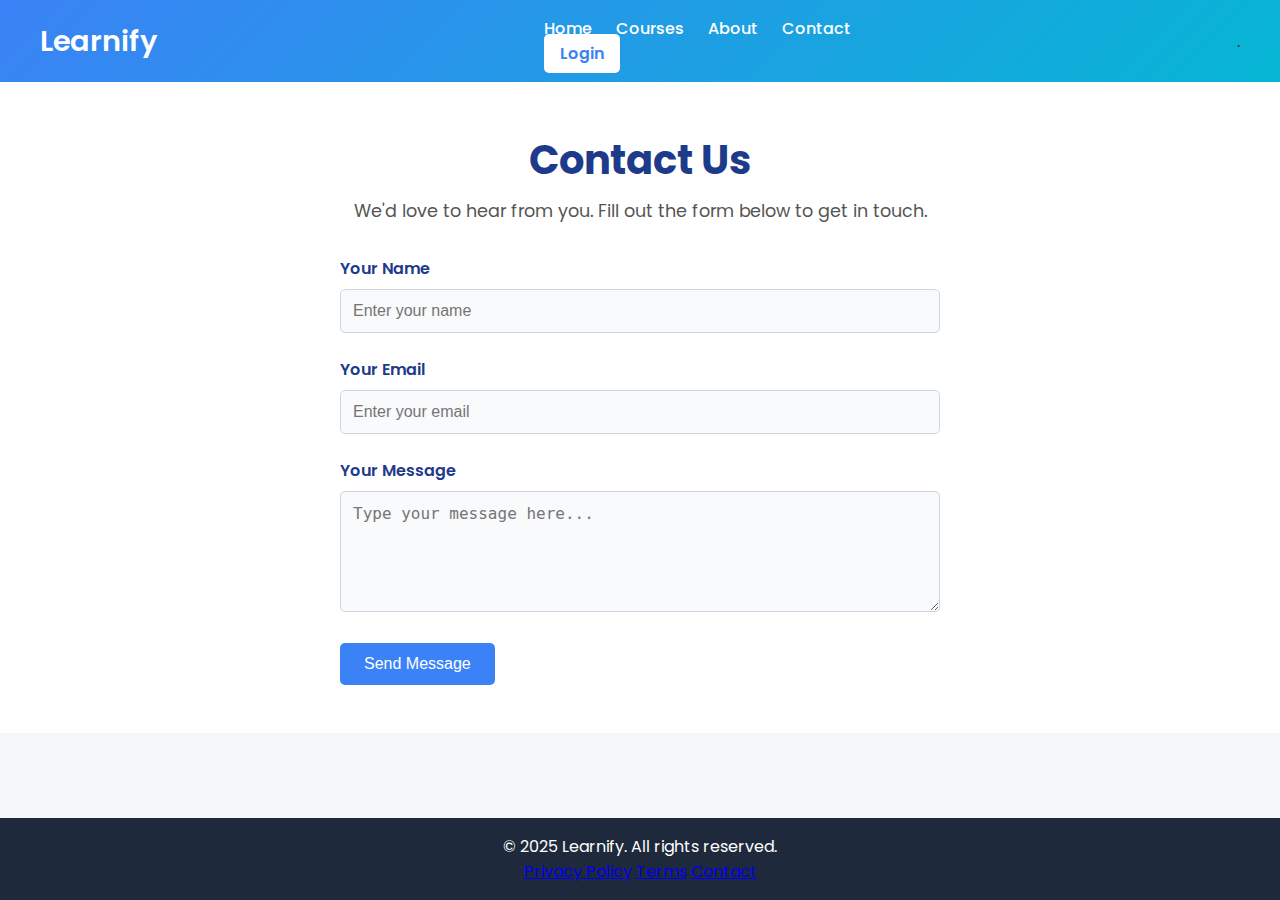
<file: contact.html>
<!DOCTYPE html>
<html lang="en">
<head>
  <meta charset="UTF-8" />
  <meta name="viewport" content="width=device-width, initial-scale=1.0"/>
  <title>Learnify - Contact Us</title>
  <link rel="stylesheet" href="style.css" />
  <link href="https://fonts.googleapis.com/css2?family=Poppins:wght@400;600&display=swap" rel="stylesheet">
</head>
<body>

  <!-- Header -->
  <header>
    <div class="navbar">
      <div class="logo">Learnify</div>
      <nav>
        <ul class="nav-links">
          <li><a href="home.html">Home</a></li>
          <li><a href="courses.html">Courses</a></li>
          <li><a href="about.html">About</a></li>
          <li><a href="contact.html">Contact</a></li>
        </ul>
      <a href="login.html" class="btn-login">Login</a>
      </nav>.
    </div>
  </header>

  <!-- Main Contact Section -->
  <main>
    <section class="contact-section">
      <div class="container">
        <h2>Contact Us</h2>
        <p class="subtitle">We'd love to hear from you. Fill out the form below to get in touch.</p>

        <form class="contact-form">
          <div class="form-group">
            <label for="name">Your Name</label>
            <input type="text" id="name" placeholder="Enter your name" required />
          </div>
          <div class="form-group">
            <label for="email">Your Email</label>
            <input type="email" id="email" placeholder="Enter your email" required />
          </div>
          <div class="form-group">
            <label for="message">Your Message</label>
            <textarea id="message" rows="5" placeholder="Type your message here..." required></textarea>
          </div>
          <button type="submit" class="btn-submit">Send Message</button>
        </form>
      </div>
    </section>
  </main>

  <!-- Footer -->
  <footer class="footer">
    <div class="footer-content">
      <p>© 2025 Learnify. All rights reserved.</p>
      <div class="footer-links">
        <a href="#">Privacy Policy</a>
        <a href="#">Terms</a>
        <a href="#">Contact</a>
      </div>
    </div>
  </footer>

</body>
</html>
</file>
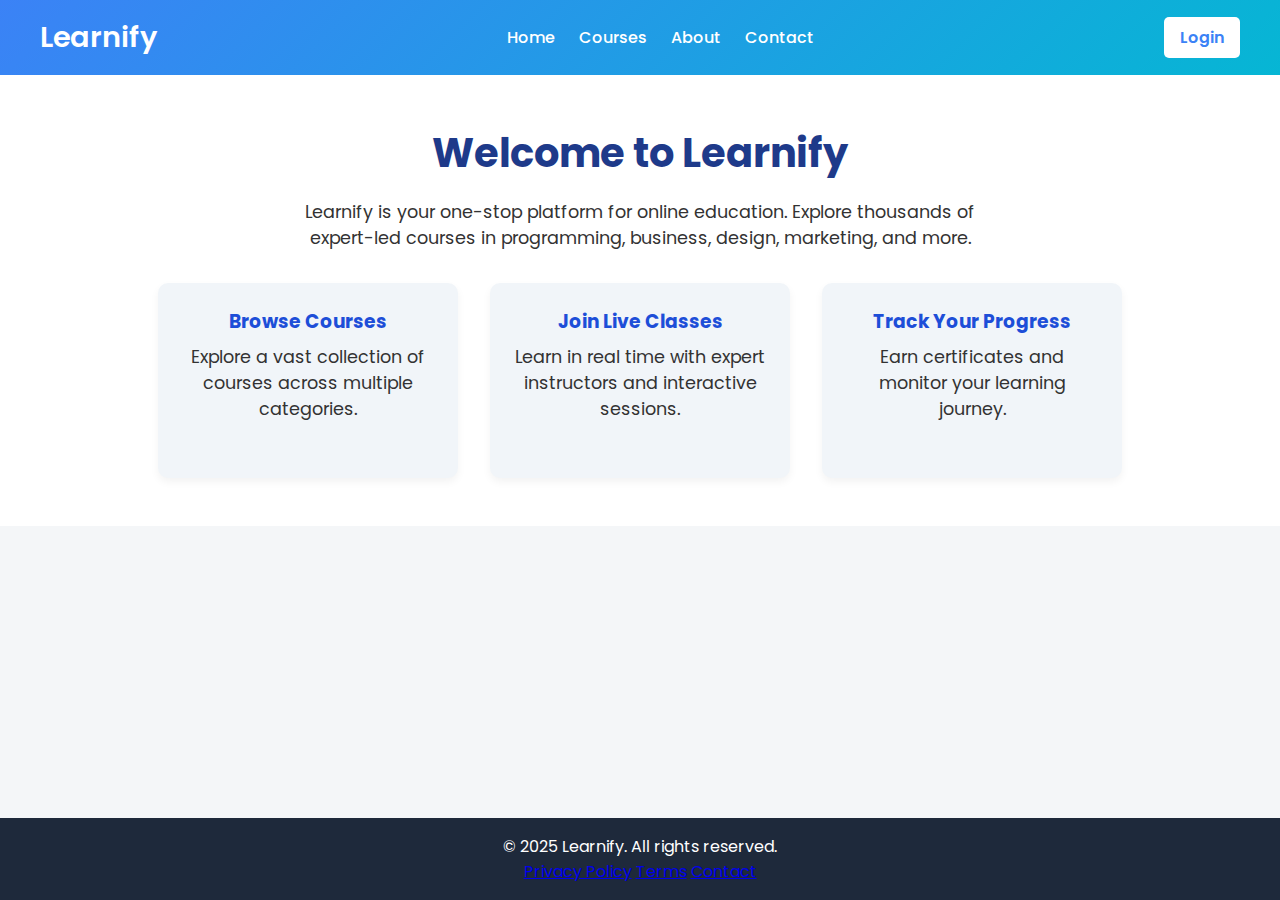
<file: home.html>
<!DOCTYPE html>
<html lang="en">
<head>
  <meta charset="UTF-8" />
  <meta name="viewport" content="width=device-width, initial-scale=1.0"/>
  <title>Learnify - Home</title>
  <link rel="stylesheet" href="style.css" />
  <link href="https://fonts.googleapis.com/css2?family=Poppins:wght@400;600&display=swap" rel="stylesheet">
</head>
<body>

  <!-- Shared Header with Navbar -->
 <header>
    <div class="navbar">
      <div class="logo">Learnify</div>
      <nav>
        <ul class="nav-links">
          <li><a href="./home.html">Home</a></li>
          <li><a href="course.html">Courses</a></li>
          <li><a href="about.html">About</a></li>
          <li><a href="contact.html">Contact</a></li>
        </ul>
      </nav>
      <a href="login.html" class="btn-login">Login</a>

    </div>
  </header>

  <!-- Main content -->
  <main>
    <section class="home-section">
      <div class="container">
        <h2>Welcome to Learnify</h2>
        <p>
          Learnify is your one-stop platform for online education. Explore thousands of expert-led courses in programming, business, design, marketing, and more.
        </p>

        <div class="home-grid">
          <div class="card">
            <h3>Browse Courses</h3>
            <p>Explore a vast collection of courses across multiple categories.</p>
          </div>
          <div class="card">
            <h3>Join Live Classes</h3>
            <p>Learn in real time with expert instructors and interactive sessions.</p>
          </div>
          <div class="card">
            <h3>Track Your Progress</h3>
            <p>Earn certificates and monitor your learning journey.</p>
          </div>
        </div>
      </div>
    </section>
  </main>

  <!-- Sticky Footer -->
  <footer class="footer">
    <div class="footer-content">
      <p>© 2025 Learnify. All rights reserved.</p>
      <div class="footer-links">
        <a href="#">Privacy Policy</a>
        <a href="#">Terms</a>
        <a href="#">Contact</a>
      </div>
    </div>
  </footer>

</body>
</html>
</file>
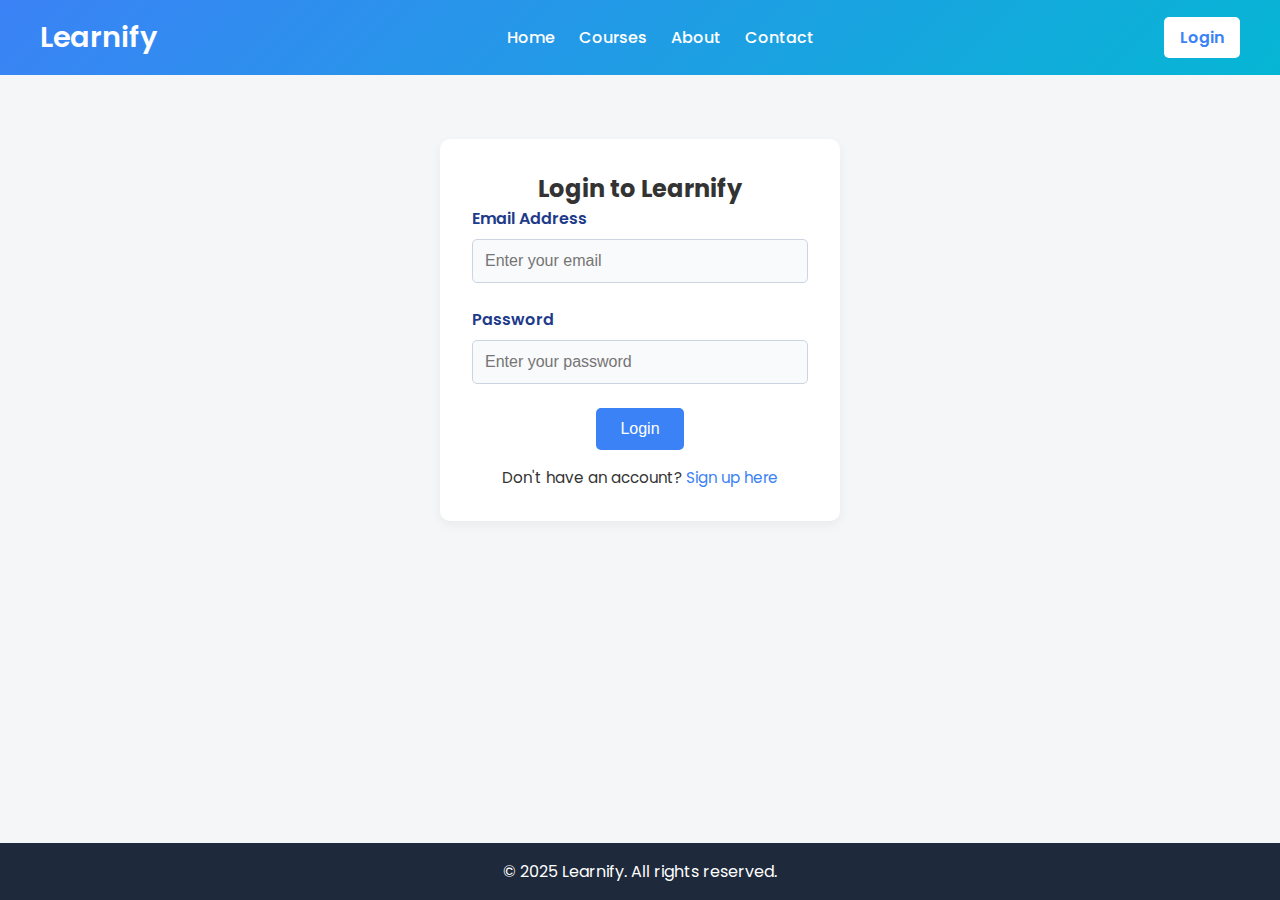
<file: login.html>
<!DOCTYPE html>
<html lang="en">
<head>
  <meta charset="UTF-8" />
  <meta name="viewport" content="width=device-width, initial-scale=1.0"/>
  <title>Login - Learnify</title>
  <link rel="stylesheet" href="style.css" />
  <link href="https://fonts.googleapis.com/css2?family=Poppins:wght@400;600&display=swap" rel="stylesheet">
</head>
<body>

  <!-- Header -->
  <header>
    <div class="navbar">
      <div class="logo">Learnify</div>
      <nav>
        <ul class="nav-links">
          <li><a href="home.html">Home</a></li>
          <li><a href="courses.html">Courses</a></li>
          <li><a href="about.html">About</a></li>
          <li><a href="contact.html">Contact</a></li>
        </ul>
      </nav>
      <a href="login.html" class="btn-login">Login</a>
    </div>
  </header>

  <!-- Login Form -->
  <main>
    <section class="auth-section">
      <div class="container auth-container">
        <h2>Login to Learnify</h2>
        <form class="auth-form">
          <div class="form-group">
            <label for="email">Email Address</label>
            <input type="email" id="email" placeholder="Enter your email" required />
          </div>
          <div class="form-group">
            <label for="password">Password</label>
            <input type="password" id="password" placeholder="Enter your password" required />
          </div>
          <button type="submit" class="btn-submit">Login</button>
          <p class="auth-switch">Don't have an account? <a href="signup.html">Sign up here</a></p>
        </form>
      </div>
    </section>
  </main>

  <!-- Footer -->
  <footer class="footer">
    <div class="footer-content">
      <p>© 2025 Learnify. All rights reserved.</p>
    </div>
  </footer>
<script src="./login.js"></script>
</body>
</html>
</file>
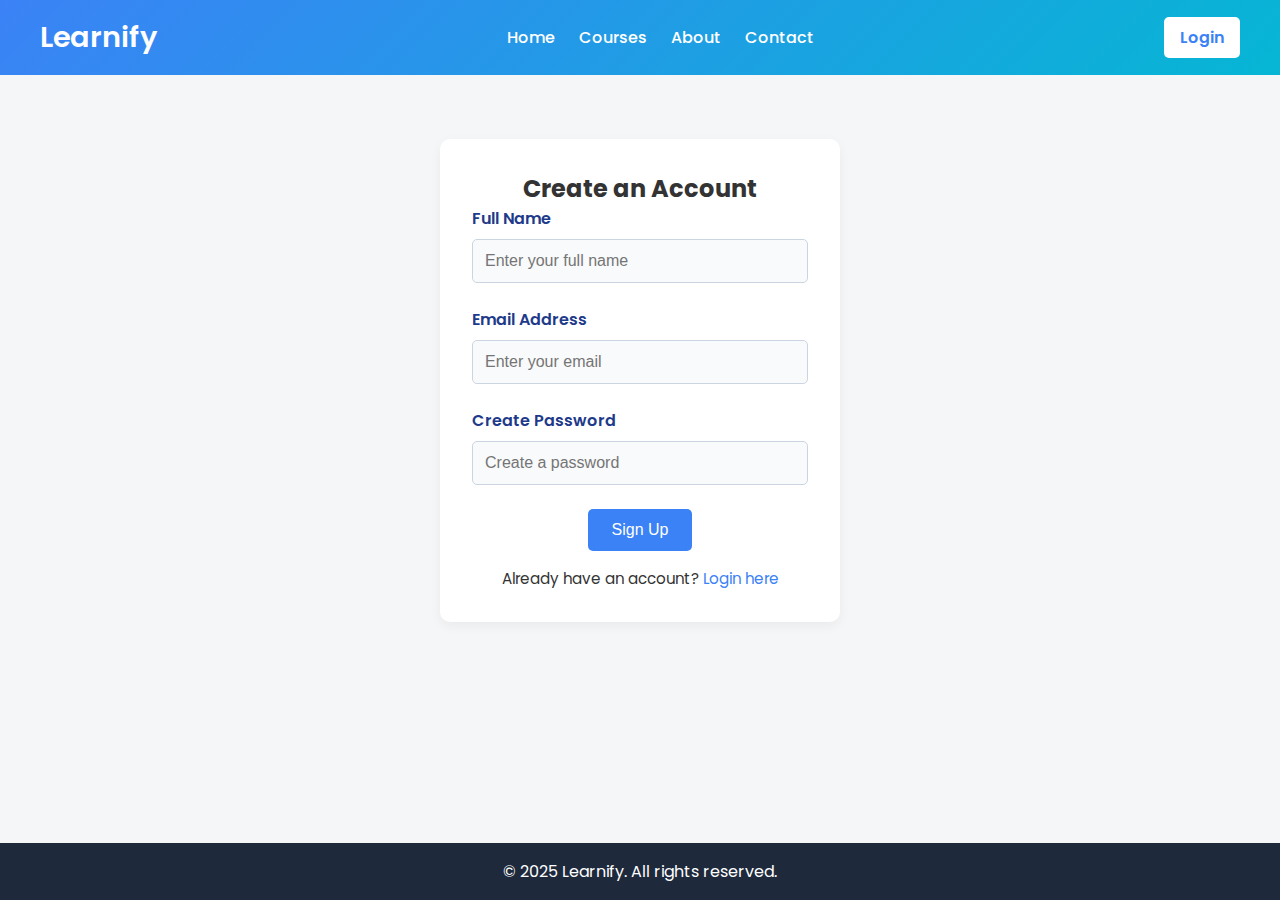
<file: signup.html>
<!DOCTYPE html>
<html lang="en">
<head>
  <meta charset="UTF-8" />
  <meta name="viewport" content="width=device-width, initial-scale=1.0"/>
  <title>Sign Up - Learnify</title>
  <link rel="stylesheet" href="style.css" />
  <link href="https://fonts.googleapis.com/css2?family=Poppins:wght@400;600&display=swap" rel="stylesheet">
</head>
<body>

  <!-- Header -->
  <header>
    <div class="navbar">
      <div class="logo">Learnify</div>
      <nav>
        <ul class="nav-links">
          <li><a href="home.html">Home</a></li>
          <li><a href="courses.html">Courses</a></li>
          <li><a href="about.html">About</a></li>
          <li><a href="contact.html">Contact</a></li>
        </ul>
      </nav>
      <a href="login.html" class="btn-login">Login</a>
    </div>
  </header>

  <!-- Signup Form -->
  <main>
    <section class="auth-section">
      <div class="container auth-container">
        <h2>Create an Account</h2>
        <form id="signupForm" class="auth-form">
          <div class="form-group">
            <label for="name">Full Name</label>
            <input type="text" id="name" placeholder="Enter your full name" required />
          </div>
          <div class="form-group">
            <label for="email">Email Address</label>
            <input type="email" id="email" placeholder="Enter your email" required />
          </div>
          <div class="form-group">
            <label for="password">Create Password</label>
            <input type="password" id="password" placeholder="Create a password" required />
          </div>
          <button type="submit" class="btn-submit">Sign Up</button>
          <p class="auth-switch">Already have an account? <a href="login.html">Login here</a></p>
        </form>
      </div>
    </section>
  </main>

  <!-- Footer -->
  <footer class="footer">
    <div class="footer-content">
      <p>© 2025 Learnify. All rights reserved.</p>
    </div>
  </footer>
  <script src="signup.js"></script>
</body>
</html>
</file>
<file: style.css>
* {
  margin: 0;
  padding: 0;
  box-sizing: border-box;
}

html, body {
  height: 100%;
}

body {
  display: flex;
  flex-direction: column;
  font-family: 'Poppins', sans-serif;
  background-color: #f4f6f8;
  color: #333;
}

main {
  flex: 1;
}




header {
  background: linear-gradient(135deg, #3b82f6, #06b6d4);
  padding: 1rem 2rem;
}

.navbar {
  max-width: 1200px;
  margin: 0 auto;
  display: flex;
  align-items: center;
  justify-content: space-between;
  flex-wrap: wrap;
}

.logo {
  font-size: 1.8rem;
  font-weight: 600;
  color: white;
}

nav ul {
  list-style: none;
  display: flex;
  gap: 1.5rem;
}

nav ul li a {
  color: white;
  text-decoration: none;
  font-weight: 500;
  transition: color 0.3s ease;
}

nav ul li a:hover {
  color: #e0f2fe;
}

.btn-login {
  background-color: #fff;
  color: #3b82f6;
  padding: 0.5rem 1rem;
  border-radius: 5px;
  text-decoration: none;
  font-weight: 600;
  transition: background 0.3s ease;
}

.btn-login:hover {
  background-color: #e0f2fe;
}

.hero {
  display: flex;
  flex-wrap: wrap;
  align-items: center;
  padding: 3rem 2rem;
  background-color: #fff;
  gap: 2rem;
  justify-content: center;
}

.hero-text {
  flex: 1;
  min-width: 280px;
  max-width: 500px;
}

.hero-text h2 {
  font-size: 2.5rem;
  color: #1e40af;
}

.hero-text p {
  margin: 1rem 0;
}

.hero-text .btn {
  background-color: #3b82f6;
  color: #fff;
  padding: 0.75rem 1.5rem;
  text-decoration: none;
  border-radius: 5px;
  display: inline-block;
  transition: background 0.3s;
}

.hero-text .btn:hover {
  background-color: #2563eb;
}

.hero-image {
  flex: 1;
  min-width: 280px;
  max-width: 500px;
}

.hero-image img {
  width: 100%;
  border-radius: 10px;
}

.features {
  display: flex;
  justify-content: space-around;
  flex-wrap: wrap;
  background-color: #e0f2fe;
  padding: 3rem 1rem;
  text-align: center;
}

.feature {
  flex: 1;
  min-width: 250px;
  margin: 1rem;
}

.feature h3 {
  color: #1e3a8a;
  margin-bottom: 0.5rem;
}

footer {
  background-color: #1e293b;
  color: white;
  text-align: center;
  padding: 1rem;
}


.home-section {
  padding: 3rem 2rem;
  background-color: #ffffff;
}

.home-section h2 {
  text-align: center;
  font-size: 2.5rem;
  color: #1e3a8a;
  margin-bottom: 1rem;
}

.home-section p {
  text-align: center;
  max-width: 700px;
  margin: 0 auto 2rem auto;
  font-size: 1.1rem;
}

.home-grid {
  display: flex;
  flex-wrap: wrap;
  justify-content: center;
  gap: 2rem;
}

.card {
  background-color: #f1f5f9;
  padding: 1.5rem;
  border-radius: 10px;
  max-width: 300px;
  text-align: center;
  box-shadow: 0 4px 8px rgba(0,0,0,0.05);
  transition: transform 0.3s;
}

.card:hover {
  transform: translateY(-5px);
}

.card h3 {
  color: #1d4ed8;
  margin-bottom: 0.5rem;
}



.courses-section {
  padding: 3rem 2rem;
  background-color: #ffffff;
  text-align: center;
}

.courses-section h2 {
  font-size: 2.5rem;
  color: #1e3a8a;
  margin-bottom: 0.5rem;
}

.subtitle {
  font-size: 1.1rem;
  color: #555;
  margin-bottom: 2.5rem;
}

.course-grid {
  display: flex;
  flex-wrap: wrap;
  justify-content: center;
  gap: 2rem;
}

.course-card {
  background-color: #f9fafb;
  border-radius: 10px;
  box-shadow: 0 4px 8px rgba(0,0,0,0.05);
  padding: 1.5rem;
  max-width: 280px;
  text-align: left;
  transition: transform 0.3s;
}

.course-card:hover {
  transform: translateY(-5px);
}

.course-card img {
  width: 100%;
  border-radius: 8px;
  margin-bottom: 1rem;
}

.course-card h3 {
  color: #1d4ed8;
  margin-bottom: 0.5rem;
}

.course-card p {
  color: #444;
  font-size: 0.95rem;
}


.about-section {
  padding: 3rem 2rem;
  background-color: #ffffff;
  text-align: center;
}

.about-section h2 {
  font-size: 2.5rem;
  color: #1e3a8a;
  margin-bottom: 0.5rem;
}

.about-section .subtitle {
  font-size: 1.1rem;
  color: #555;
  margin-bottom: 2rem;
}

.about-content {
  display: flex;
  flex-wrap: wrap;
  justify-content: center;
  gap: 2rem;
  align-items: center;
  text-align: left;
}

.about-text {
  flex: 1;
  min-width: 280px;
  max-width: 500px;
}

.about-text p {
  margin-bottom: 1.2rem;
  line-height: 1.6;
  color: #444;
}

.about-image {
  flex: 1;
  min-width: 280px;
  max-width: 500px;
}

.about-image img {
  width: 100%;
  border-radius: 10px;
}


.contact-section {
  padding: 3rem 2rem;
  background-color: #ffffff;
  text-align: center;
}

.contact-section h2 {
  font-size: 2.5rem;
  color: #1e3a8a;
  margin-bottom: 0.5rem;
}

.contact-section .subtitle {
  font-size: 1.1rem;
  color: #555;
  margin-bottom: 2rem;
}

.contact-form {
  max-width: 600px;
  margin: 0 auto;
  text-align: left;
}

.form-group {
  margin-bottom: 1.5rem;
}

.form-group label {
  display: block;
  font-weight: 600;
  margin-bottom: 0.5rem;
  color: #1e3a8a;
}

.form-group input,
.form-group textarea {
  width: 100%;
  padding: 0.75rem;
  border: 1px solid #cbd5e1;
  border-radius: 5px;
  font-size: 1rem;
  background-color: #f9fafb;
  color: #333;
}

.form-group input:focus,
.form-group textarea:focus {
  border-color: #3b82f6;
  outline: none;
  background-color: #fff;
}

.btn-submit {
  background-color: #3b82f6;
  color: #fff;
  padding: 0.75rem 1.5rem;
  border: none;
  border-radius: 5px;
  font-size: 1rem;
  cursor: pointer;
  transition: background 0.3s ease;
}

.btn-submit:hover {
  background-color: #2563eb;
}


.auth-section {
  padding: 4rem 2rem;
  background-color: #f4f6f8;
  text-align: center;
}

.auth-container {
  max-width: 400px;
  margin: 0 auto;
  background-color: #ffffff;
  padding: 2rem;
  border-radius: 10px;
  box-shadow: 0 4px 12px rgba(0,0,0,0.05);
}

.auth-form .form-group {
  margin-bottom: 1.5rem;
  text-align: left;
}

.auth-form label {
  display: block;
  font-weight: 600;
  margin-bottom: 0.5rem;
  color: #1e3a8a;
}

.auth-form input {
  width: 100%;
  padding: 0.75rem;
  border: 1px solid #cbd5e1;
  border-radius: 5px;
  font-size: 1rem;
  background-color: #f9fafb;
  color: #333;
}

.auth-form input:focus {
  border-color: #3b82f6;
  outline: none;
  background-color: #fff;
}

.auth-switch {
  margin-top: 1rem;
  font-size: 0.95rem;
}

.auth-switch a {
  color: #3b82f6;
  text-decoration: none;
}

.auth-switch a:hover {
  text-decoration: underline;
}
</file>
